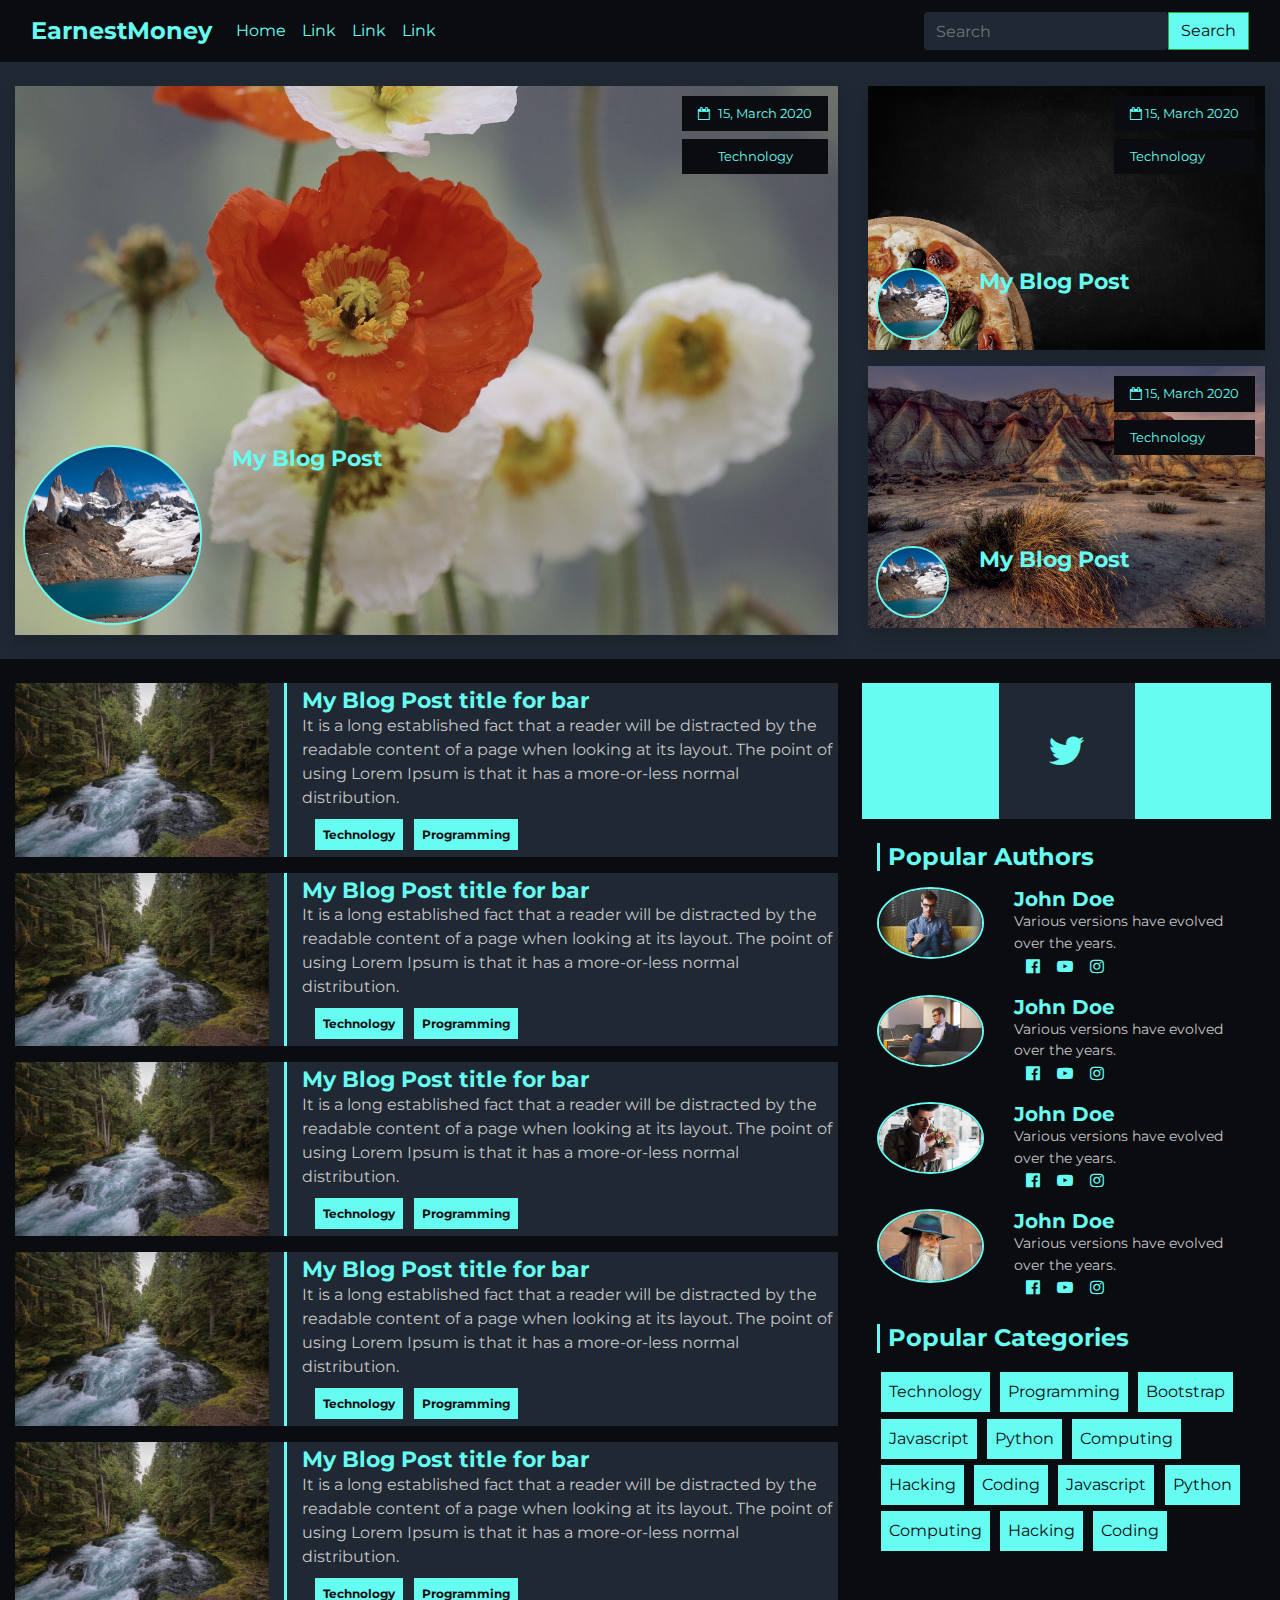
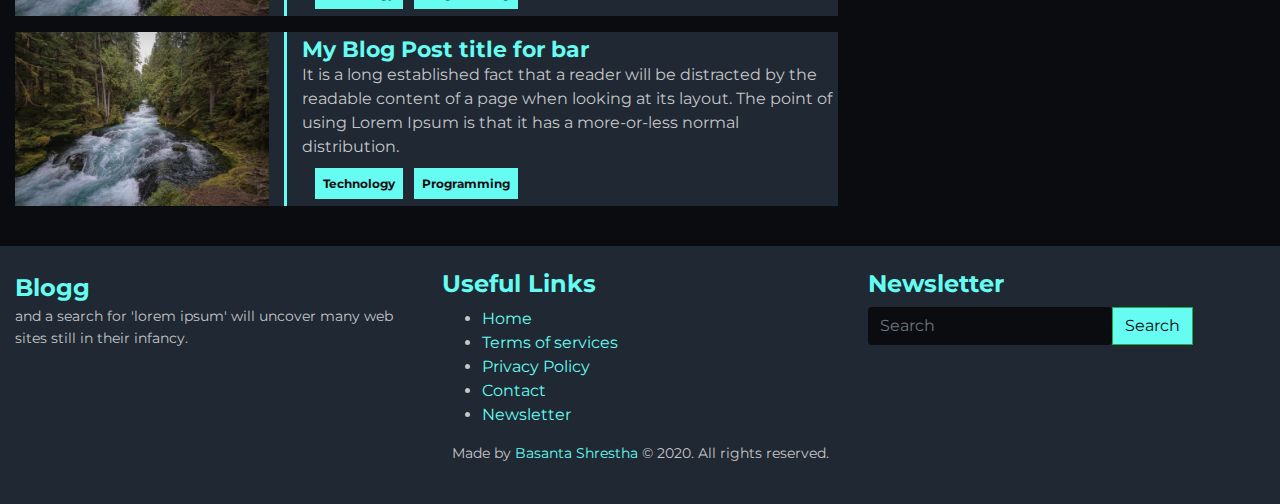
<file: index.html>
<html>
<head>
     <title>EarnestMoney</title>
     <link rel="stylesheet" href="https://stackpath.bootstrapcdn.com/bootstrap/4.5.2/css/bootstrap.min.css" integrity="sha384-JcKb8q3iqJ61gNV9KGb8thSsNjpSL0n8PARn9HuZOnIxN0hoP+VmmDGMN5t9UJ0Z" crossorigin="anonymous">
     <link href="https://fonts.googleapis.com/css2?family=Montserrat:wght@400;700&display=swap" rel="stylesheet">
     <link rel="stylesheet" href="https://cdnjs.cloudflare.com/ajax/libs/font-awesome/4.7.0/css/font-awesome.min.css">
     <link rel="stylesheet" href="css/main.css">

</head>

<body>
        <!--Header Section-->
    <nav class="navbar navbar-expand-lg">
      <div class="container">         
      <a class="navbar-brand" href="#">EarnestMoney</a>
        <button class="navbar-toggler toggler-example" type="button" data-toggle="collapse" data-target="#navbarSupportedContent1"
         aria-controls="navbarSupportedContent1" aria-expanded="false" aria-label="Toggle navigation"><span class="dark-blue-text"><i
         class="fa fa-bars" style="color:#66FCF1;"></i></span></button>                     
          <div class="collapse navbar-collapse" id="navbarSupportedContent1">
            <ul class="navbar-nav mr-auto">
              <li class="nav-item active">
                <a class="nav-link" href="index.html">Home <span class="sr-only">(current)</span></a>
              </li>
              <li class="nav-item">
                <a class="nav-link" href="detail.html">Link</a>
              </li>
              <li class="nav-item">
                <a class="nav-link" href="#">Link</a>
              </li>
              <li class="nav-item">
                 <a class="nav-link" href="#">Link</a>
              </li>
            </ul>
            <form class="form-inline my-2 my-lg-0">
              <input class="form-control border-0" type="search" placeholder="Search" aria-label="Search">
              <button class="btn-main rounded-0 btn btn-success my-sm-0" type="submit">Search</button>
            </form>
          </div>
      </div>            
      </nav>
    <!--Hero Section-->
    <section class="hero py-4">
        <div class="container">
            <div class="row">
                <div class="col-lg-8">
                    <div class="hero-post shadow">
                        <img class="img-fluid" alt="" src="img/1.jpg">
                        <div class="hero-post-badges text-center">
                          <a class="p-2 px-3 mb-2"  href="#"><i class="mr-2 fa fa-calendar-o" aria-hidden="true"></i>15, March 2020</a>
                          <a class="p-2 px-3" href="#">Technology</a>
                        </div>
                        <div class="hero-post-content px-2">
                            <div class="row">
                                <div class="col-sm-3">
                                    <img alt="Author" class="img-fluid rounded-circle" src="img/person1.jpg">
                                </div>
                                <div class="col-sm-9">
                                  <h3>My Blog Post</h3>
                                </div>
                            </div>
                        </div> 
                    </div>
                </div>
                <div class="col-lg-4 ">
                  <div class="hero-post shadow  mb-3">
                    <img class="img-fluid" alt="" src="img/2.jpg">
                    <div class="hero-post-badges">
                      <a class="p-2 px-3 mb-2" href="#"><i class="fa fa-calendar-o" aria-hidden="true"></i>
                        15, March 2020</a>
                      <a class="p-2 px-3" href="#">Technology</a>
                    </div>
                    <div class="hero-post-content px-2">
                        <div class="row">
                            <div class="col-sm-3">
                                <img alt="Author" class="img-fluid rounded-circle" src="img/person1.jpg">
                            </div>
                            <div class="col-sm-9">
                              <h3>My Blog Post</h3>
                            </div>
                        </div>
                    </div> 
                </div>
                <div class="hero-post shadow">
                  <img class="img-fluid" alt="" src="img/3.jpg">
                  <div class="hero-post-badges">
                    <a class="p-2 px-3 mb-2" href="#"><i class="fa fa-calendar-o" aria-hidden="true"></i>
                      15, March 2020</a>
                    <a class="p-2 px-3" href="#">Technology</a>
                  </div>
                  <div class="hero-post-content px-2">
                      <div class="row">
                          <div class="col-sm-3">
                              <img alt="Author" class="img-fluid rounded-circle" src="img/person1.jpg">
                          </div>
                          <div class="col-sm-9">
                            <h3>My Blog Post</h3>
                          </div>
                      </div>
                  </div> 
              </div>

                </div>
            </div>

        </div>

    </section>
    <!--Main Blog Section-->
    <section class="blog-posts py-4">
      <div class="container">
      <div class="row">
        <div class="col-md-8">
          <article class="blog-post mb-3">
            <div class="row">
              <div class="col-sm-4">
                <img class="img-fluid" alt="" src="img/4.jpg">
              </div>
              <div class="col-sm-8">
                <h3 class="m-0 mt-1">My Blog Post title for bar</h3>
                <p class="m-0">It is a long established fact that a reader will be distracted by the readable content of a page when looking at its layout. The point of using Lorem Ipsum is that it has a more-or-less normal distribution.</p>
                <div class="badge">
                  <a href="#">Technology</a>
                  <a href="#">Programming</a>
                </div>
              </div>
            </div>
          </article>
          <article class="blog-post mb-3">
            <div class="row">
              <div class="col-sm-4">
                <img class="img-fluid" alt="" src="img/4.jpg">
              </div>
              <div class="col-sm-8">
                <h3 class="m-0 mt-1">My Blog Post title for bar</h3>
                <p class="m-0">It is a long established fact that a reader will be distracted by the readable content of a page when looking at its layout. The point of using Lorem Ipsum is that it has a more-or-less normal distribution.</p>
                <div class="badge">
                  <a href="#">Technology</a>
                  <a href="#">Programming</a>
                </div>
              </div>
            </div>
          </article>
          <article class="blog-post mb-3">
            <div class="row">
              <div class="col-sm-4">
                <img class="img-fluid" alt="" src="img/4.jpg">
              </div>
              <div class="col-sm-8">
                <h3 class="m-0 mt-1">My Blog Post title for bar</h3>
                <p class="m-0">It is a long established fact that a reader will be distracted by the readable content of a page when looking at its layout. The point of using Lorem Ipsum is that it has a more-or-less normal distribution.</p>
                <div class="badge">
                  <a href="#">Technology</a>
                  <a href="#">Programming</a>
                </div>
              </div>
            </div>
          </article>
          <article class="blog-post mb-3">
            <div class="row">
              <div class="col-sm-4">
                <img class="img-fluid" alt="" src="img/4.jpg">
              </div>
              <div class="col-sm-8">
                <h3 class="m-0 mt-1">My Blog Post title for bar</h3>
                <p class="m-0">It is a long established fact that a reader will be distracted by the readable content of a page when looking at its layout. The point of using Lorem Ipsum is that it has a more-or-less normal distribution.</p>
                <div class="badge">
                  <a href="#">Technology</a>
                  <a href="#">Programming</a>
                </div>
              </div>
            </div>
          </article>
          <article class="blog-post mb-3">
            <div class="row">
              <div class="col-sm-4">
                <img class="img-fluid" alt="" src="img/4.jpg">
              </div>
              <div class="col-sm-8">
                <h3 class="m-0 mt-1">My Blog Post title for bar</h3>
                <p class="m-0">It is a long established fact that a reader will be distracted by the readable content of a page when looking at its layout. The point of using Lorem Ipsum is that it has a more-or-less normal distribution.</p>
                <div class="badge">
                  <a href="#">Technology</a>
                  <a href="#">Programming</a>
                </div>
              </div>
            </div>
          </article>
          <article class="blog-post mb-3">
            <div class="row">
              <div class="col-sm-4">
                <img class="img-fluid" alt="" src="img/4.jpg">
              </div>
              <div class="col-sm-8">
                <h3 class="m-0 mt-1">My Blog Post title for bar</h3>
                <p class="m-0">It is a long established fact that a reader will be distracted by the readable content of a page when looking at its layout. The point of using Lorem Ipsum is that it has a more-or-less normal distribution.</p>
                <div class="badge">
                  <a href="#">Technology</a>
                  <a href="#">Programming</a>
                </div>
              </div>
            </div>
          </article>
         

        </div>
        <aside class="col-md-4 px-4">
          <!--Social Links-->
          <div class="social-links row text-center">
            <div class="col-sm-4 py-5">
              <a class="social-link w-100">
                <i class="fa fa-facebook-official" aria-hidden="true"></i>
              </a>
            </div>
            <div class="col-sm-4 py-5 secondary-color">
              <a class="social-link w-100">
                <i class="fa fa-twitter" aria-hidden="true"></i>
              </a>
            </div>
            <div class="col-sm-4 py-5">
              <a class="social-link w-100">
                <i class="fa fa-youtube-play" aria-hidden="true"></i>
              </a>
            </div>
            
          </div>
          <h4 class="aside-heading mt-4 mb-3 pl-2">Popular Authors</h4>
          <article class="row author mb-3">
            <div class="col-sm-4">
              <img class="img-fluid rounded-circle" alt="" src="img/person2.jpg">

            </div>
            <div class="col-sm-8">
              <h5 class="m-0">John Doe</h5>
              <p class="m-0">Various versions have evolved over the years.</p>
              <div class="author-social-links">
                <a href="#"><i class="fa fa-facebook-official" aria-hidden="true"></i></a>
                <a href="#"><i class="fa fa-youtube-play" aria-hidden="true"></i></a>
                <a href="#"><i class="fa fa-instagram" aria-hidden="true"></i></a>
              </div>
            </div>
          </article>
          <article class="row author mb-3">
            <div class="col-sm-4">
              <img class="img-fluid rounded-circle" alt="" src="img/person3.jpg">

            </div>
            <div class="col-sm-8">
              <h5 class="m-0">John Doe</h5>
              <p class="m-0">Various versions have evolved over the years.</p>
              <div class="author-social-links">
                <a href="#"><i class="fa fa-facebook-official" aria-hidden="true"></i></a>
                <a href="#"><i class="fa fa-youtube-play" aria-hidden="true"></i></a>
                <a href="#"><i class="fa fa-instagram" aria-hidden="true"></i></a>
              </div>
            </div>
          </article>
          <article class="row author mb-3">
            <div class="col-sm-4">
              <img class="img-fluid rounded-circle" alt="" src="img/person4.jpg">

            </div>
            <div class="col-sm-8">
              <h5 class="m-0">John Doe</h5>
              <p class="m-0">Various versions have evolved over the years.</p>
              <div class="author-social-links">
                <a href="#"><i class="fa fa-facebook-official" aria-hidden="true"></i></a>
                <a href="#"><i class="fa fa-youtube-play" aria-hidden="true"></i></a>
                <a href="#"><i class="fa fa-instagram" aria-hidden="true"></i></a>
              </div>
            </div>
          </article>
          <article class="row author mb-3">
            <div class="col-sm-4">
              <img class="img-fluid rounded-circle" alt="" src="img/person5.jpg">

            </div>
            <div class="col-sm-8">
              <h5 class="m-0">John Doe</h5>
              <p class="m-0">Various versions have evolved over the years.</p>
              <div class="author-social-links">
                <a href="#"><i class="fa fa-facebook-official" aria-hidden="true"></i></a>
                <a href="#"><i class="fa fa-youtube-play" aria-hidden="true"></i></a>
                <a href="#"><i class="fa fa-instagram" aria-hidden="true"></i></a>
              </div>
            </div>
          </article>
          <h4 class="aside-heading mt-4 mb-3 pl-2">Popular Categories</h4>
          <div class="badges ">
            <a href="#">Technology</a>
            <a href="#">Programming</a>
            <a href="#">Bootstrap</a>
            <a href="#">Javascript</a>
            <a href="#">Python</a>
            <a href="#">Computing</a>
            <a href="#">Hacking</a>
            <a href="#">Coding</a>
            <a href="#">Javascript</a>
            <a href="#">Python</a>
            <a href="#">Computing</a>
            <a href="#">Hacking</a>
            <a href="#">Coding</a>
          </div>
        </aside>
      </div>
    </div>
    </section>
    <!--Footer Section-->
    <footer class="footer py-4">
      <div class="container">
        <div class="row">
          <div class="col-md-4">
            <a class="footer-logo" href="">Blogg</a>
            <p>and a search for 'lorem ipsum' will uncover many web sites still in their infancy.</p>
          </div>
          <div class="col-md-4">
            <h4>Useful Links</h4>
            <ul>
              <li><a href="#">Home</a></li>
              <li><a href="#">Terms of services</a></li>
              <li><a href="#">Privacy Policy</a></li>
              <li><a href="#">Contact</a></li>
              <li><a href="#">Newsletter</a></li>
            </ul>
            
          </div>
          <div class="col-md-4">
            <h4>Newsletter</h4>
            <form class="form-inline my-2 my-lg-0">
              <input class="form-control border-0" type="search" placeholder="Search" aria-label="Search">
              <button class="btn-main rounded-0 btn btn-success my-sm-0" type="submit">Search</button>
            </form>
          </div>
        </div>
        <div class="w-100 text-center credits">
          <p>Made by <a href="#">Basanta Shrestha</a> &copy; 2020. All rights reserved.</p>
        </div>
      </div>
    </footer>
    <script src="https://code.jquery.com/jquery-3.5.1.slim.min.js" integrity="sha384-DfXdz2htPH0lsSSs5nCTpuj/zy4C+OGpamoFVy38MVBnE+IbbVYUew+OrCXaRkfj" crossorigin="anonymous"></script>
    <script src="https://cdn.jsdelivr.net/npm/popper.js@1.16.0/dist/umd/popper.min.js" integrity="sha384-Q6E9RHvbIyZFJoft+2mJbHaEWldlvI9IOYy5n3zV9zzTtmI3UksdQRVvoxMfooAo" crossorigin="anonymous"></script>
    <script src="https://stackpath.bootstrapcdn.com/bootstrap/4.5.0/js/bootstrap.min.js" integrity="sha384-OgVRvuATP1z7JjHLkuOU7Xw704+h835Lr+6QL9UvYjZE3Ipu6Tp75j7Bh/kR0JKI" crossorigin="anonymous"></script>
</body>
</html>
</file>
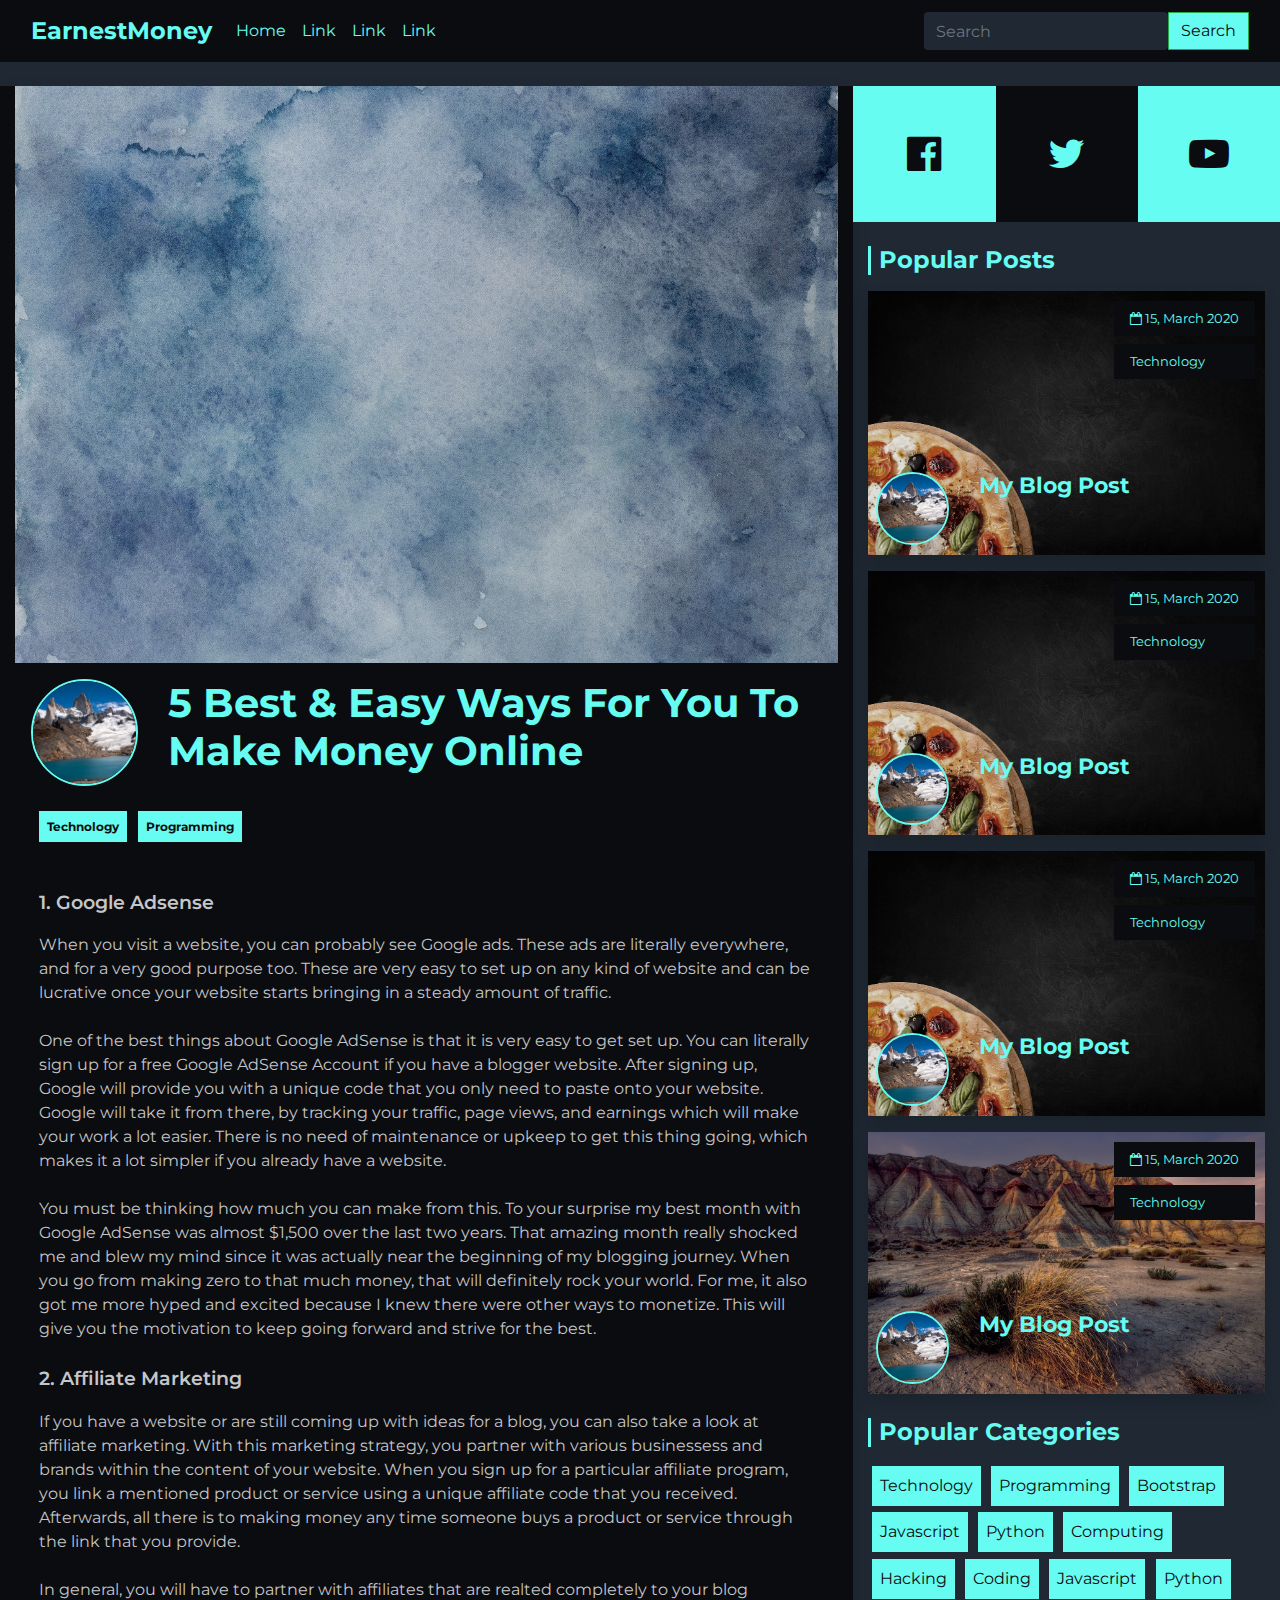
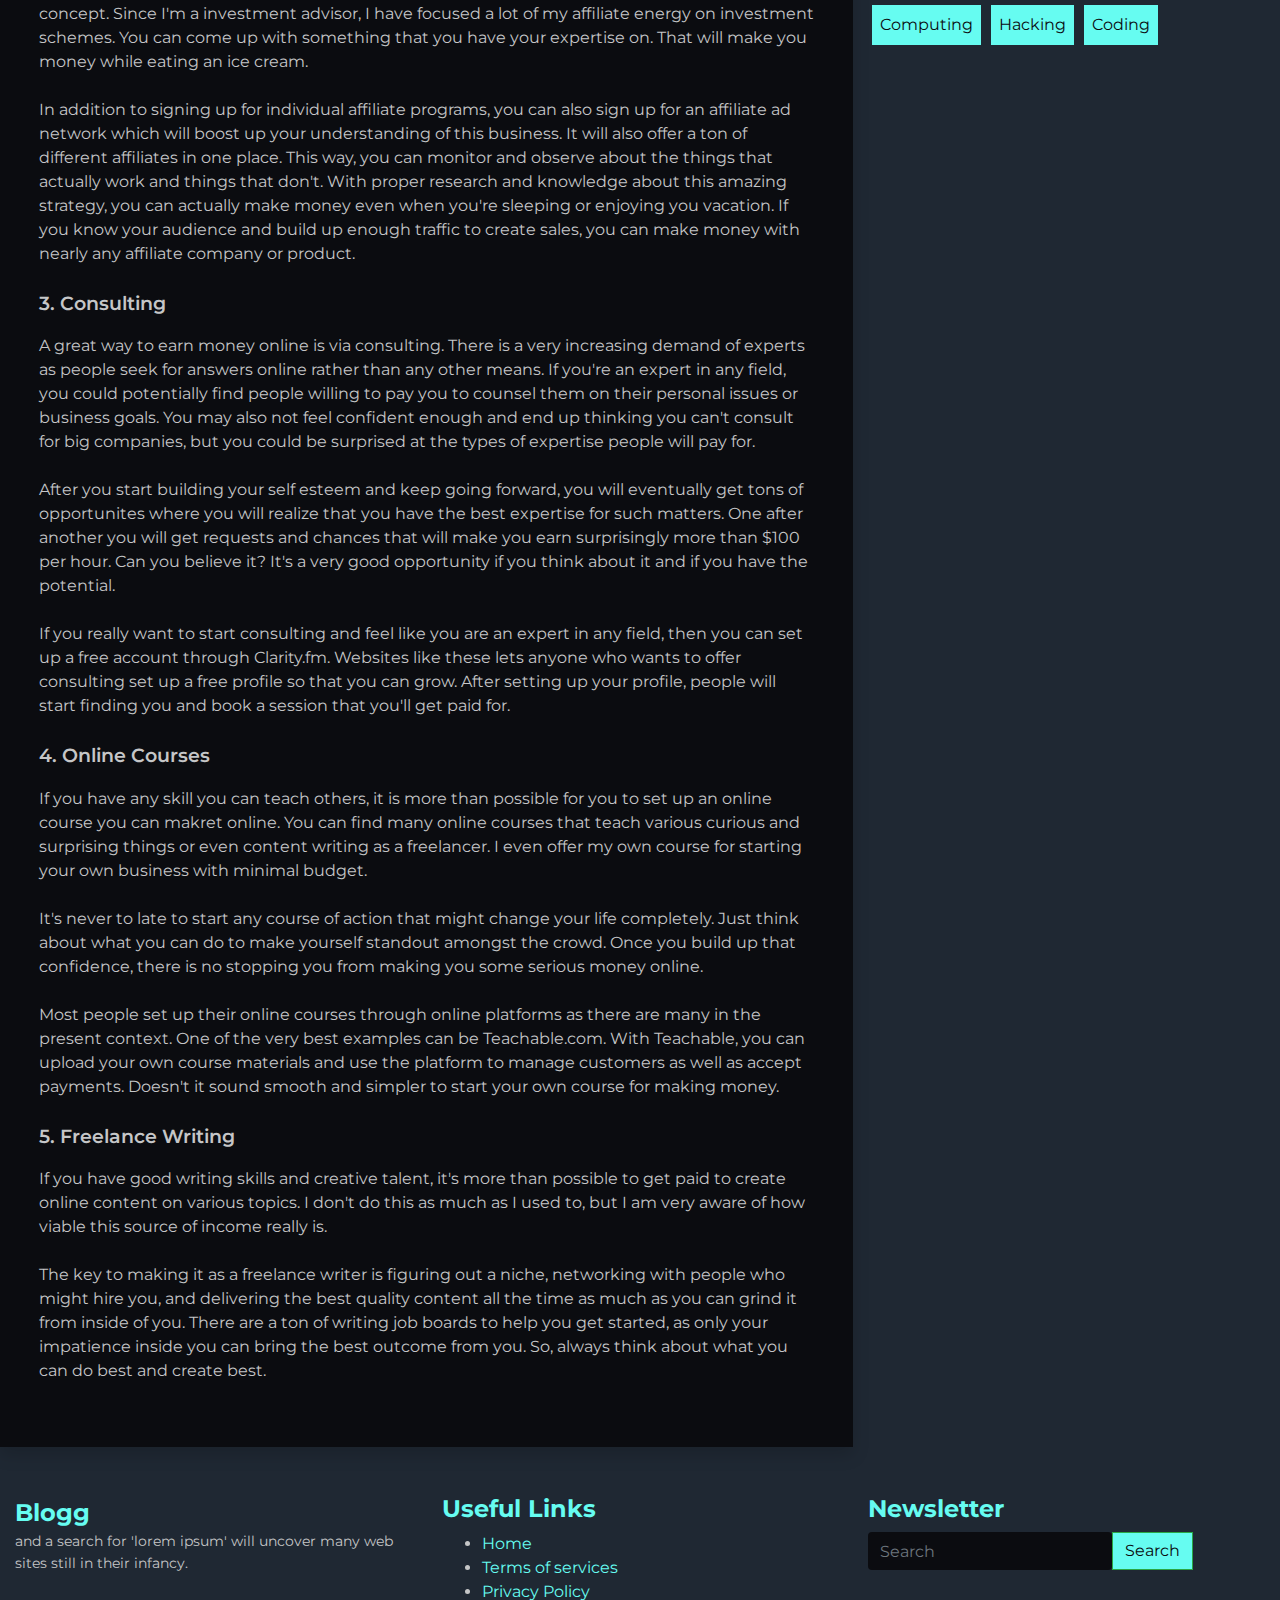
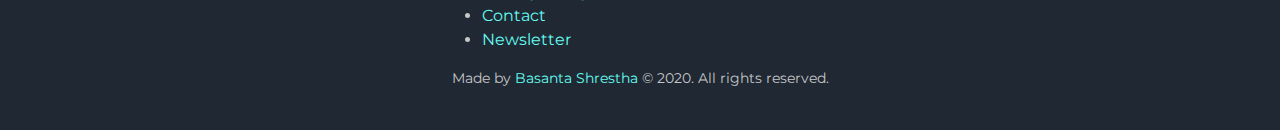
<file: detail.html>
<html>
<head>
     <title>Detail Blog</title>
     <link rel="stylesheet" href="https://stackpath.bootstrapcdn.com/bootstrap/4.4.1/css/bootstrap.min.css" integrity="sha384-Vkoo8x4CGsO3+Hhxv8T/Q5PaXtkKtu6ug5TOeNV6gBiFeWPGFN9MuhOf23Q9Ifjh" crossorigin="anonymous">
     <link href="https://fonts.googleapis.com/css2?family=Montserrat:wght@400;700&display=swap" rel="stylesheet">
     <link rel="stylesheet" href="https://cdnjs.cloudflare.com/ajax/libs/font-awesome/4.7.0/css/font-awesome.min.css">
     <link rel="stylesheet" href="css/main.css">

</head>

<body>
         <!--Header Section-->
    <nav class="navbar navbar-expand-lg">
         <div class="container">
                <a class="navbar-brand" href="#">EarnestMoney</a>
            <button class="navbar-toggler" type="button" data-toggle="collapse" data-target="#navbarSupportedContent" aria-controls="navbarSupportedContent" aria-expanded="false" aria-label="Toggle navigation">
              <span class="navbar-toggler-icon"></span>
            </button>
          
            <div class="collapse navbar-collapse" id="navbarSupportedContent">
              <ul class="navbar-nav mr-auto">
                <li class="nav-item active">
                  <a class="nav-link" href="file:///E:/Blog/index.html#">Home <span class="sr-only">(current)</span></a>
                </li>
                <li class="nav-item">
                  <a class="nav-link" href="#">Link</a>
                </li>
                <li class="nav-item">
                    <a class="nav-link" href="#">Link</a>
                  </li>
                  <li class="nav-item">
                    <a class="nav-link" href="#">Link</a>
                  </li>
              </ul>
              <form class="form-inline my-2 my-lg-0">
                <input class="form-control border-0" type="search" placeholder="Search" aria-label="Search">
                <button class="btn-main rounded-0 btn btn-success my-sm-0" type="submit">Search</button>
              </form>
             </div>
         </div>       
    </nav>
    <!--Main Section-->
    <section class="hero py-4">
        <div class="container">
            <div class="row">
                <div class="col-lg-8 shadow content">
                  <!--Content-->
                  <img class="img-fluid" alt="" src="img/10.jpg">
                  <div class="row p-3">
                    <div class="col-sm-2">
                      <img class="img-fluid rounded-circle" src="img/person1.jpg">
                    </div>
                    <div class="col-sm-10">
                      <h1> 5 Best & Easy Ways For You To Make Money Online </h1>
                    </div>
                  </div>
                  <div class="badge px-3">
                    <a href="#">Technology</a>
                    <a href="#">Programming</a>
                  </div>
                 <div class="p-content p-4">
                  <p>
                   

<p style="font-size: 19; font-weight: 600;">1. Google Adsense</p>
When you visit a website, you can probably see Google ads. These ads are literally everywhere, and for a very good purpose too. These are very easy to set up on any kind of website and can be lucrative once your website starts bringing in a steady amount of traffic. <br><br>
One of the best things about Google AdSense is that it is very easy to get set up. You can literally sign up for a free Google AdSense Account if you have a blogger website. After signing up, Google will provide you with a unique code that you only need to paste onto your website. Google will take it from there, by tracking your traffic, page views, and earnings which will make your work a lot easier. There is no need of maintenance or upkeep to get this thing going, which makes it a lot simpler if you already have a website.<br><br>

You must be thinking how much you can make from this. To your surprise my best month with Google AdSense was almost $1,500 over the last two years. That amazing month really shocked me and blew my mind since it was actually near the beginning of my blogging journey. When you go from making zero to that much money, that will definitely rock your world. For me, it also got me more hyped and excited because I knew there were other ways to monetize. This will give you the motivation to keep going forward and strive for the best.
<br><br>


<p style="font-size: 19; font-weight: 600;">2. Affiliate Marketing</p>
If you have a website or are still coming up with ideas for a blog, you can also take a look at affiliate marketing. With this marketing strategy, you partner with various businessess and brands within the content of your website. When you sign up for a particular affiliate program, you link a mentioned product or service using a unique affiliate code that you received. Afterwards, all there is to making money any time someone buys a product or service through the link that you provide.
<br><br>
In general, you will have to partner with affiliates that are realted completely to your blog concept. Since I'm a investment advisor, I have focused a lot of my affiliate energy on investment schemes. You can come up with something that you have your expertise on. That will make you money while eating an ice cream.
<br><br>
In addition to signing up for individual affiliate programs, you can also sign up for an affiliate ad network which will boost up your understanding of this business. It will also offer a ton of different affiliates in one place. This way, you can monitor and observe about the things that actually work and things that don't.

With proper research and knowledge about this amazing strategy, you can actually make money even when you're sleeping or enjoying you vacation. If you know your audience and build up enough traffic to create sales, you can make money with nearly any affiliate company or product.
<br><br>

<p style="font-size: 19; font-weight: 600;">3. Consulting</p>

A great way to earn money online is via consulting. There is a very increasing demand of experts as people seek for answers online rather than any other means. If you're an expert in any field, you could potentially find people willing to pay you to counsel them on their personal issues or business goals. You may also not feel confident enough and end up thinking you can't consult for big companies, but you could be surprised at the types of expertise people will pay for.
<br><br>
After you start building your self esteem and keep going forward, you will eventually get tons of opportunites where you will realize that you have the best expertise for such matters. One after another you will get requests and chances that will make you earn surprisingly more than $100 per hour. Can you believe it? It's a very good opportunity if you think about it and if you have the potential.
<br><br>
If you really want to start consulting and feel like you are an expert in any field, then you can set up a free account through Clarity.fm. Websites like these lets anyone who wants to offer consulting set up a free profile so that you can grow. After setting up your profile, people will start finding you and book a session that you'll get paid for.
<br><br>

<p style="font-size: 19; font-weight: 600;">4. Online Courses</p>
If you have any skill you can teach others, it is more than possible for you to set up an online course you can makret online. You can find many online courses that teach various curious and surprising things or even content writing as a freelancer. I even offer my own course for starting your own business with minimal budget. 
<br><br>
It's never to late to start any course of action that might change your life completely. Just think about what you can do to make yourself standout amongst the crowd. Once you build up that confidence, there is no stopping you from making you some serious money online. 
<br><br>
Most people set up their online courses through online platforms as there are many in the present context. One of the very best examples can be Teachable.com. With Teachable, you can upload your own course materials and use the platform to manage customers as well as accept payments. Doesn't it sound smooth and simpler to start your own course for making money. 
<br><br>


<p style="font-size: 19; font-weight: 600;">5. Freelance Writing</p>
  If you have good writing skills and creative talent, it's more than possible to get paid to create online content on various topics. I don't do this as much as I used to, but I am very aware of how viable this source of income really is.
<br><br>
The key to making it as a freelance writer is figuring out a niche, networking with people who might hire you, and delivering the best quality content all the time as much as you can grind it from inside of you. There are a ton of writing job boards to help you get started, as only your impatience inside you can bring the best outcome from you. So, always think about what you can do best and create best.  
<br><br>

                  </p>
                 </div>

                </div>
                <div class="col-lg-4 ">
                   <!--Social Links-->
          <div class="social-links row text-center">
            <div class="col-sm-4 py-5">
              <a class="social-link w-100">
                <i class="fa fa-facebook-official" aria-hidden="true"></i>
              </a>
            </div>
            <div class="col-sm-4 py-5 primary-color">
              <a class="social-link w-100">
                <i class="fa fa-twitter" aria-hidden="true"></i>
              </a>
            </div>
            <div class="col-sm-4 py-5">
              <a class="social-link w-100">
                <i class="fa fa-youtube-play" aria-hidden="true"></i>
              </a>
            </div>
            
          </div>
          <h4 class="aside-heading mt-4 mb-3 pl-2">Popular Posts</h4>
                  <div class="hero-post shadow  mb-3">
                    <img class="img-fluid" alt="" src="img/2.jpg">
                    <div class="hero-post-badges">
                      <a class="p-2 px-3 mb-2" href="#"><i class="fa fa-calendar-o" aria-hidden="true"></i>
                        15, March 2020</a>
                      <a class="p-2 px-3" href="#">Technology</a>
                    </div>
                    <div class="hero-post-content px-2">
                        <div class="row">
                            <div class="col-sm-3">
                                <img alt="Author" class="img-fluid rounded-circle" src="img/person1.jpg">
                            </div>
                            <div class="col-sm-9">
                              <h3>My Blog Post</h3>
                            </div>
                        </div>
                    </div> 
                </div>
                <div class="hero-post shadow  mb-3">
                  <img class="img-fluid" alt="" src="img/2.jpg">
                  <div class="hero-post-badges">
                    <a class="p-2 px-3 mb-2" href="#"><i class="fa fa-calendar-o" aria-hidden="true"></i>
                      15, March 2020</a>
                    <a class="p-2 px-3" href="#">Technology</a>
                  </div>
                  <div class="hero-post-content px-2">
                      <div class="row">
                          <div class="col-sm-3">
                              <img alt="Author" class="img-fluid rounded-circle" src="img/person1.jpg">
                          </div>
                          <div class="col-sm-9">
                            <h3>My Blog Post</h3>
                          </div>
                      </div>
                  </div> 
              </div>
              <div class="hero-post shadow  mb-3">
                <img class="img-fluid" alt="" src="img/2.jpg">
                <div class="hero-post-badges">
                  <a class="p-2 px-3 mb-2" href="#"><i class="fa fa-calendar-o" aria-hidden="true"></i>
                    15, March 2020</a>
                  <a class="p-2 px-3" href="#">Technology</a>
                </div>
                <div class="hero-post-content px-2">
                    <div class="row">
                        <div class="col-sm-3">
                            <img alt="Author" class="img-fluid rounded-circle" src="img/person1.jpg">
                        </div>
                        <div class="col-sm-9">
                          <h3>My Blog Post</h3>
                        </div>
                    </div>
                </div> 
            </div>
                <div class="hero-post shadow">
                  <img class="img-fluid" alt="" src="img/3.jpg">
                  <div class="hero-post-badges">
                    <a class="p-2 px-3 mb-2" href="#"><i class="fa fa-calendar-o" aria-hidden="true"></i>
                      15, March 2020</a>
                    <a class="p-2 px-3" href="#">Technology</a>
                  </div>
                  <div class="hero-post-content px-2">
                      <div class="row">
                          <div class="col-sm-3">
                              <img alt="Author" class="img-fluid rounded-circle" src="img/person1.jpg">
                          </div>
                          <div class="col-sm-9">
                            <h3>My Blog Post</h3>
                          </div>
                      </div>
                  </div> 
              </div>
              <h4 class="aside-heading mt-4 mb-3 pl-2">Popular Categories</h4>
              <div class="badges ">
                <a href="#">Technology</a>
                <a href="#">Programming</a>
                <a href="#">Bootstrap</a>
                <a href="#">Javascript</a>
                <a href="#">Python</a>
                <a href="#">Computing</a>
                <a href="#">Hacking</a>
                <a href="#">Coding</a>
                <a href="#">Javascript</a>
                <a href="#">Python</a>
                <a href="#">Computing</a>
                <a href="#">Hacking</a>
                <a href="#">Coding</a>
              </div>

                </div>
            </div>

        </div>

    </section>
 
          
  
    <!--Footer Section-->
    <footer class="footer py-4">
      <div class="container">
        <div class="row">
          <div class="col-md-4">
            <a class="footer-logo" href="">Blogg</a>
            <p>and a search for 'lorem ipsum' will uncover many web sites still in their infancy.</p>
          </div>
          <div class="col-md-4">
            <h4>Useful Links</h4>
            <ul>
              <li><a href="#">Home</a></li>
              <li><a href="#">Terms of services</a></li>
              <li><a href="#">Privacy Policy</a></li>
              <li><a href="#">Contact</a></li>
              <li><a href="#">Newsletter</a></li>
            </ul>
            
          </div>
          <div class="col-md-4">
            <h4>Newsletter</h4>
            <form class="form-inline my-2 my-lg-0">
              <input class="form-control border-0" type="search" placeholder="Search" aria-label="Search">
              <button class="btn-main rounded-0 btn btn-success my-sm-0" type="submit">Search</button>
            </form>
          </div>
        </div>
        <div class="w-100 text-center credits">
          <p>Made by <a href="#">Basanta Shrestha</a> &copy; 2020. All rights reserved.</p>
        </div>
      </div>
    </footer>
</body>
</html>
</file>
<file: css/main.css>
/*

Background:
0B0C10
Secondary Background:
1F2833
Gray
C5C6C7
Primary:
66FCF1
Secondary:
45A29
*/

body{
    font-family: 'Montserrat', sans-serif;
}
h1,
h2,
h3,
h4,
h5{
    font-weight: 700;
    color: #66FCF1;
}

h3{
    font-size:1.4rem;
}

a{
    color: #66FCF1;
}

a:hover{
    text-decoration: none;
    color: #fff;
}

input{
    background-color:#1F2833 !important ;
    color: #66FCF1 !important;
}

.container{
    
     max-width: 1340px !important;
}
img{
    filter: grayscale(30%) brightness(0.9);
}

img.rounded-circle{
    filter: none;
    border: 2px solid #66FCF1;
}

/*HEADER*/

.navbar{
    background-color:#0B0C10 ;
    color: #66FCF1 !important;
}

.navbar-brand, .footer-logo{
    font-weight: 700;
    font-size: 1.5rem;
}

.btn-main{
    background-color: #66FCF1 !important;
    color: #0B0C10 !important;
}



/* HERO */
 
.hero{
    background-color: #1F2833;
}

.hero-post{
    position: relative;
}


.hero-post-badges{
    position: absolute;
    top: 10px;
    right: 10px;
    
}

.hero-post-badges> a {
    display: block;
    background-color: #0B0C10;
    color: #66FCF1;
    font-size: 0.8rem;
}

.hero-post-content{
    position: absolute;
    bottom: 10px;
    color: #66FCF1;
}

/* Main Blog */

.blog-posts{
    background-color: #0B0C10;
    color: #C5C6C7;
}

.blog-post{
    background-color: #1F2833;
}

.blog-post h3{
    font-size: 1.4rem;
}

.blog-post img{
    width: 100%;
    height: 100%;
    object-fit: cover;
}
.blog-post p{
    font: size 0.8rem;
}

.blog-post  .col-sm-8{
    border-left: 3px solid #66FCF1;
}

.badge{
    margin-top: 1rem;
    padding-bottom: 1rem;
}

.badge > a{
    margin-left: 0.5rem;
    padding: 0.5rem;
    background-color: #66FCF1;
    color: #0B0C10;
}

/* ASIDE */
 
.social-links{
    background-color: #66FCF1;
    color:#0B0C10;
    font-size: 2.5rem;
}

.primary-color{
    background-color: #0B0C10;
    color: #66FCF1;
}

.secondary-color{
    background-color: #1F2833 ;
    color: #66FCF1;
}

.aside-heading{
    border-left: 3px solid #66FCF1;
}

.author p{
    font-size: 0.9rem;
}

.author-social-links a{
    margin-left: 0.8rem;
}

.badges{
    margin-top: 1rem;
    padding-bottom: 1rem;
}

.badges > a{
    margin-left: 0.5rem;
    padding: 0.5rem;
    background-color: #66FCF1;
    color: #0B0C10;
    display: inline-block;
    margin: 0.2rem;
}


/* Footer */

.footer{
    background-color: #1F2833;
    color: #C5C6C7;
}

.footer p{
    font-size: 0.9rem;
}

.footer input{
    background-color: #0B0C10 !important;
}

.footer a{
    color: #66FCF1;

}


/* Detail page*/

.content{
    background-color: #0B0C10;
    color: #C5C6C7;
}

@media screen and (max-width:768px){
 
       
}
</file>
